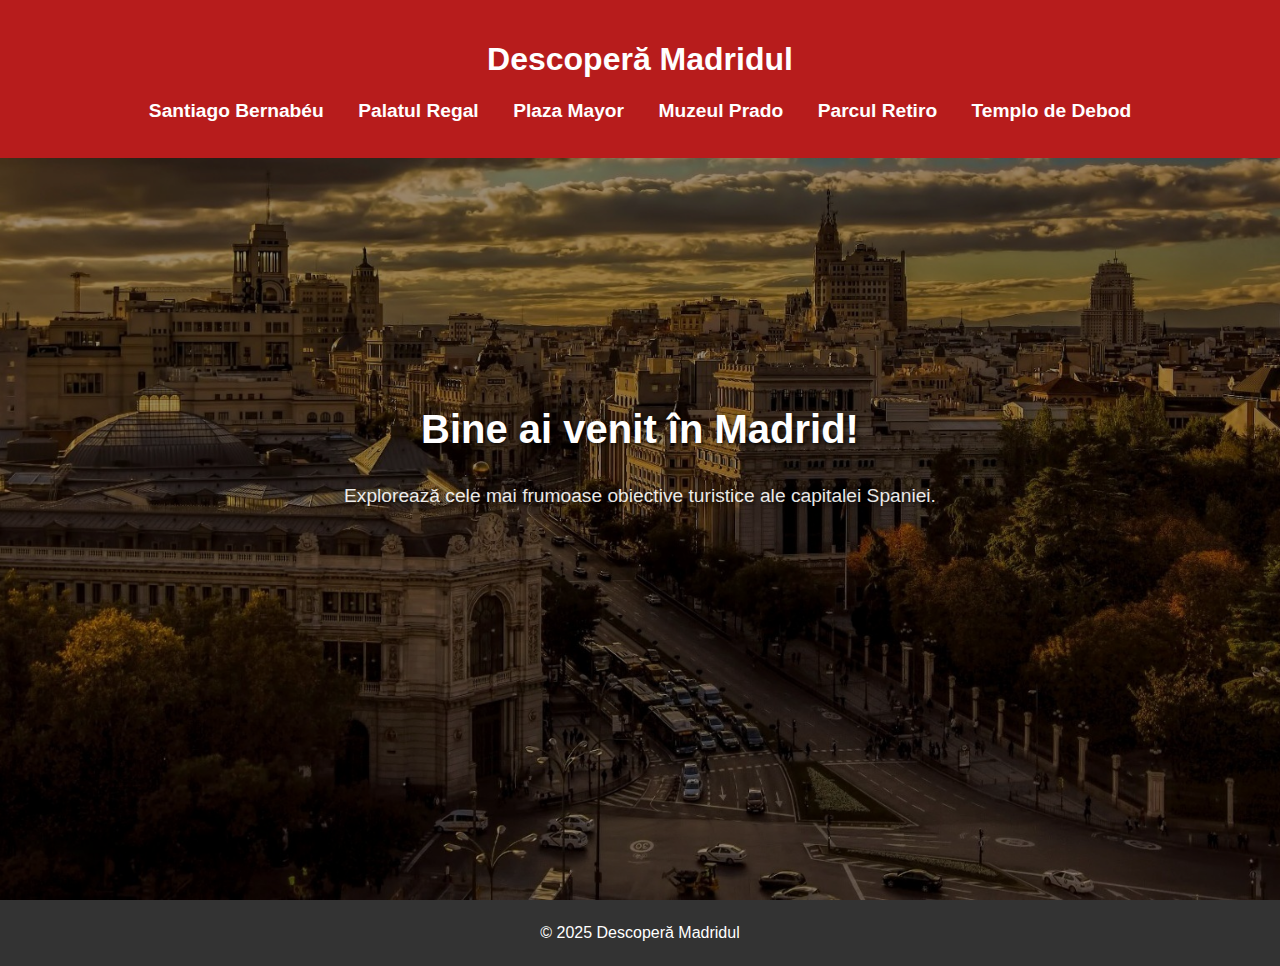
<file: index.html>
<!-- index.html -->
<!DOCTYPE html>
<html lang="ro">
<head>
    <meta charset="UTF-8">
    <meta name="viewport" content="width=device-width, initial-scale=1.0">
    <title>Descoperă Madridul</title>
    <link rel="stylesheet" href="style.css">
    <script defer src="script.js"></script>
</head>
<body>
    <header>
        <div class="container">
            <h1 class="fade-in">Descoperă Madridul</h1>
            <nav>
                <ul>
                    <li><a href="santiago_bernabeu.html" class="nav-link">Santiago Bernabéu</a></li>
                    <li><a href="palatul_regal.html" class="nav-link">Palatul Regal</a></li>
                    <li><a href="plaza_mayor.html" class="nav-link">Plaza Mayor</a></li>
                    <li><a href="museo_prado.html" class="nav-link">Muzeul Prado</a></li>
                    <li><a href="parcul_retiro.html" class="nav-link">Parcul Retiro</a></li>
                    <li><a href="templo_de_debod.html" class="nav-link">Templo de Debod</a></li>
                </ul>
            </nav>
        </div>
    </header>
    <section class="hero slide-in">
        <div class="container">
            <h2 class="hero-title">Bine ai venit în Madrid!</h2>
            <p class="hero-text">Explorează cele mai frumoase obiective turistice ale capitalei Spaniei.</p>
        </div>
    </section>
    <footer>
        <div class="container fade-in">
            <p>&copy; 2025 Descoperă Madridul</p>
        </div>
    </footer>
</body>
</html>
</file>
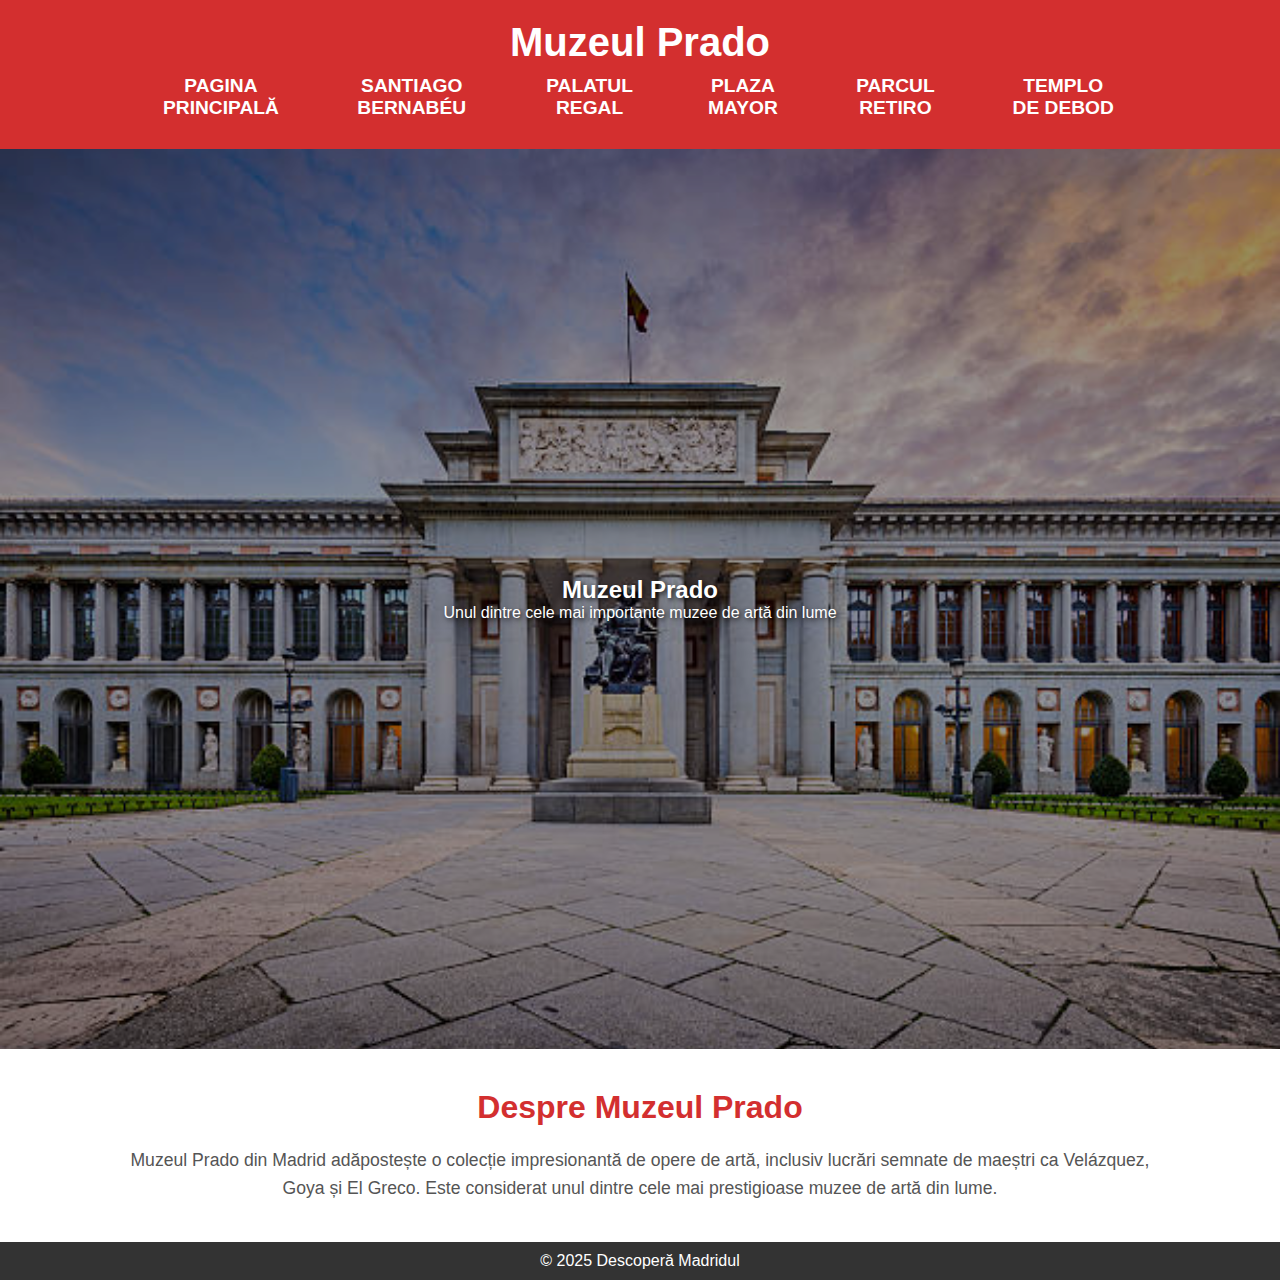
<file: museo_prado.html>
<!DOCTYPE html>
<html lang="ro">
<head>
    <meta charset="UTF-8">
    <meta name="viewport" content="width=device-width, initial-scale=1.0">
    <title>Muzeul Prado</title>
    <link rel="stylesheet" href="museo_prado.css">
</head>
<body>
    <header>
        <div class="container">
            <h1>Muzeul Prado</h1>
            <nav>
                <ul>
                    <li><a href="index.html">Pagina principală</a></li>
                    <li><a href="santiago_bernabeu.html">Santiago Bernabéu</a></li>
                    <li><a href="palatul_regal.html">Palatul Regal</a></li>
                    <li><a href="plaza_mayor.html">Plaza Mayor</a></li>
                    <li><a href="parcul_retiro.html">Parcul Retiro</a></li>
                    <li><a href="templo_de_debod.html">Templo de Debod</a></li>
                </ul>
            </nav>
        </div>
    </header>

    <section class="hero">
        <div class="container">
            <h2>Muzeul Prado</h2>
            <p>Unul dintre cele mai importante muzee de artă din lume</p>
        </div>
    </section>

    <section class="info">
        <div class="container">
            <h3>Despre Muzeul Prado</h3>
            <p>Muzeul Prado din Madrid adăpostește o colecție impresionantă de opere de artă, inclusiv lucrări semnate de maeștri ca Velázquez, Goya și El Greco. Este considerat unul dintre cele mai prestigioase muzee de artă din lume.</p>
        </div>
    </section>

    <footer>
        <p>&copy; 2025 Descoperă Madridul</p>
    </footer>
</body>
</html>
</file>
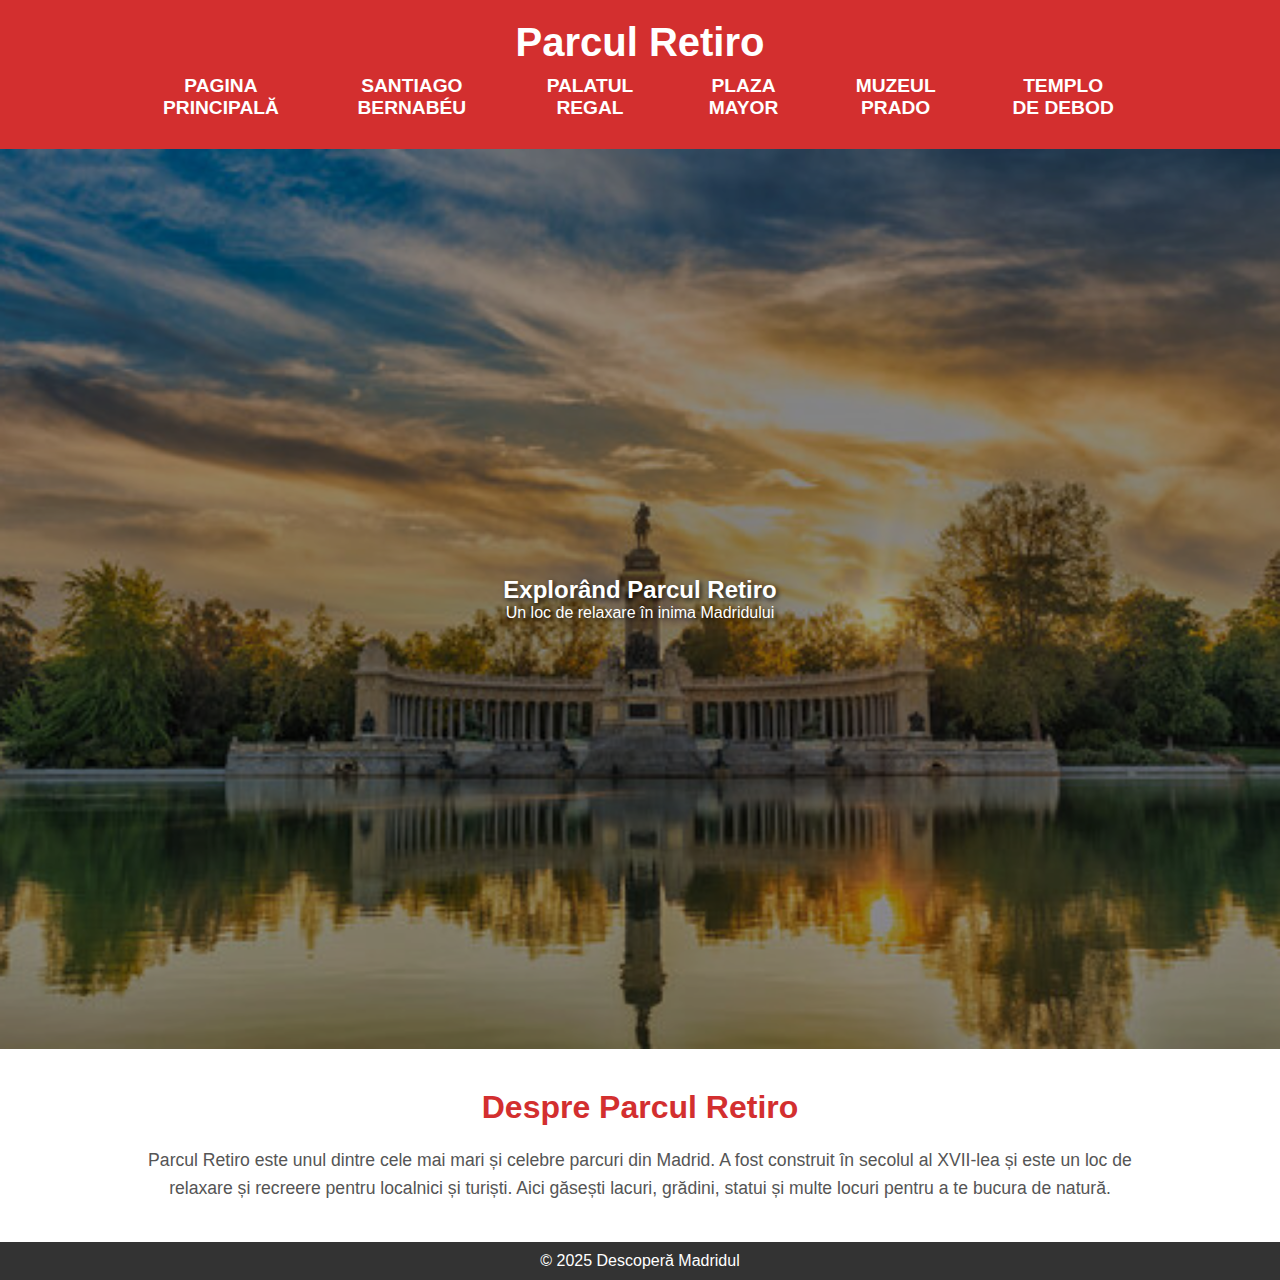
<file: parcul_retiro.html>
<!DOCTYPE html>
<html lang="ro">
<head>
    <meta charset="UTF-8">
    <meta name="viewport" content="width=device-width, initial-scale=1.0">
    <title>Parcul Retiro</title>
    <link rel="stylesheet" href="parcul_retiro.css">
</head>
<body>
    <header>
        <div class="container">
            <h1>Parcul Retiro</h1>
            <nav>
                <ul>
                    <li><a href="index.html">Pagina principală</a></li>
                    <li><a href="santiago_bernabeu.html">Santiago Bernabéu</a></li>
                    <li><a href="palatul_regal.html">Palatul Regal</a></li>
                    <li><a href="plaza_mayor.html">Plaza Mayor</a></li>
                    <li><a href="museo_prado.html">Muzeul Prado</a></li>
                    <li><a href="templo_de_debod.html">Templo de Debod</a></li>
                </ul>
            </nav>
        </div>
    </header>

    <section class="hero">
        <div class="container">
            <h2>Explorând Parcul Retiro</h2>
            <p>Un loc de relaxare în inima Madridului</p>
        </div>
    </section>

    <section class="info">
        <div class="container">
            <h3>Despre Parcul Retiro</h3>
            <p>Parcul Retiro este unul dintre cele mai mari și celebre parcuri din Madrid. A fost construit în secolul al XVII-lea și este un loc de relaxare și recreere pentru localnici și turiști. Aici găsești lacuri, grădini, statui și multe locuri pentru a te bucura de natură.</p>
        </div>
    </section>

    <footer>
        <p>&copy; 2025 Descoperă Madridul</p>
    </footer>
</body>
</html>
</file>
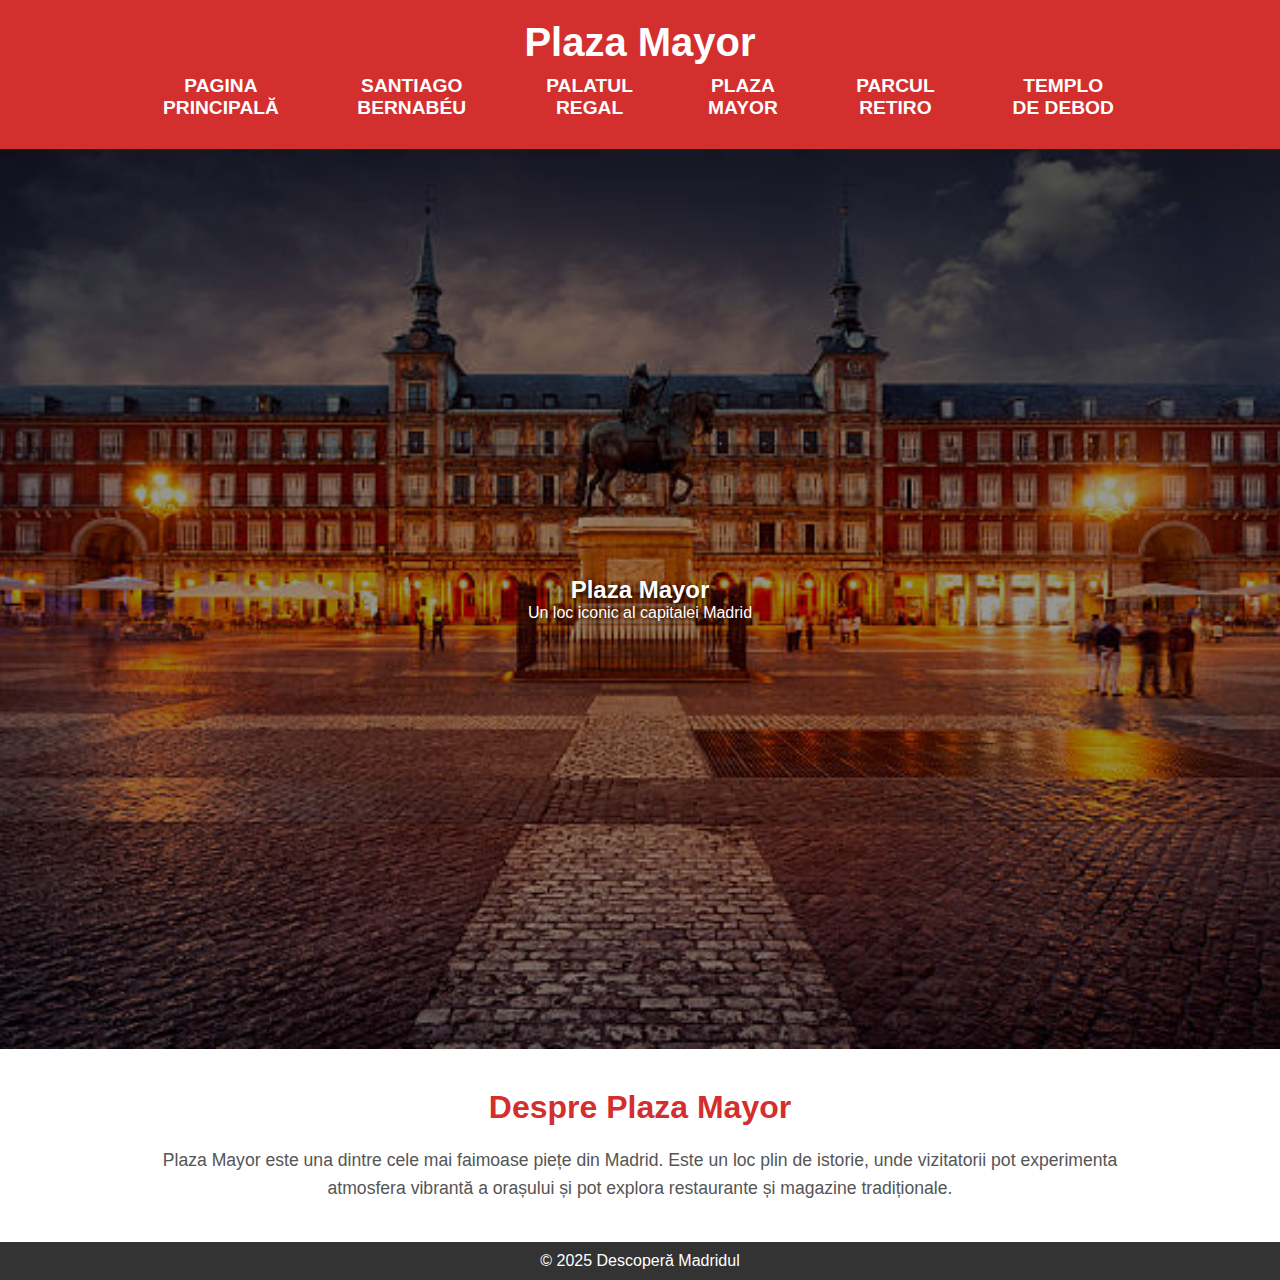
<file: plaza_mayor.html>
<!DOCTYPE html>
<html lang="ro">
<head>
    <meta charset="UTF-8">
    <meta name="viewport" content="width=device-width, initial-scale=1.0">
    <title>Plaza Mayor</title>
    <link rel="stylesheet" href="plaza_mayor.css">
</head>
<body>
    <header>
        <div class="container">
            <h1>Plaza Mayor</h1>
            <nav>
                <ul>
                    <li><a href="index.html">Pagina principală</a></li>
                    <li><a href="santiago_bernabeu.html">Santiago Bernabéu</a></li>
                    <li><a href="palatul_regal.html">Palatul Regal</a></li>
                    <li><a href="plaza_mayor.html">Plaza Mayor</a></li>
                    <li><a href="parcul_retiro.html">Parcul Retiro</a></li>
                    <li><a href="templo_de_debod.html">Templo de Debod</a></li>
                </ul>
            </nav>
        </div>
    </header>

    <section class="hero">
        <div class="container">
            <h2>Plaza Mayor</h2>
            <p>Un loc iconic al capitalei Madrid</p>
        </div>
    </section>

    <section class="info">
        <div class="container">
            <h3>Despre Plaza Mayor</h3>
            <p>Plaza Mayor este una dintre cele mai faimoase piețe din Madrid. Este un loc plin de istorie, unde vizitatorii pot experimenta atmosfera vibrantă a orașului și pot explora restaurante și magazine tradiționale.</p>
        </div>
    </section>

    <footer>
        <p>&copy; 2025 Descoperă Madridul</p>
    </footer>
</body>
</html>
</file>
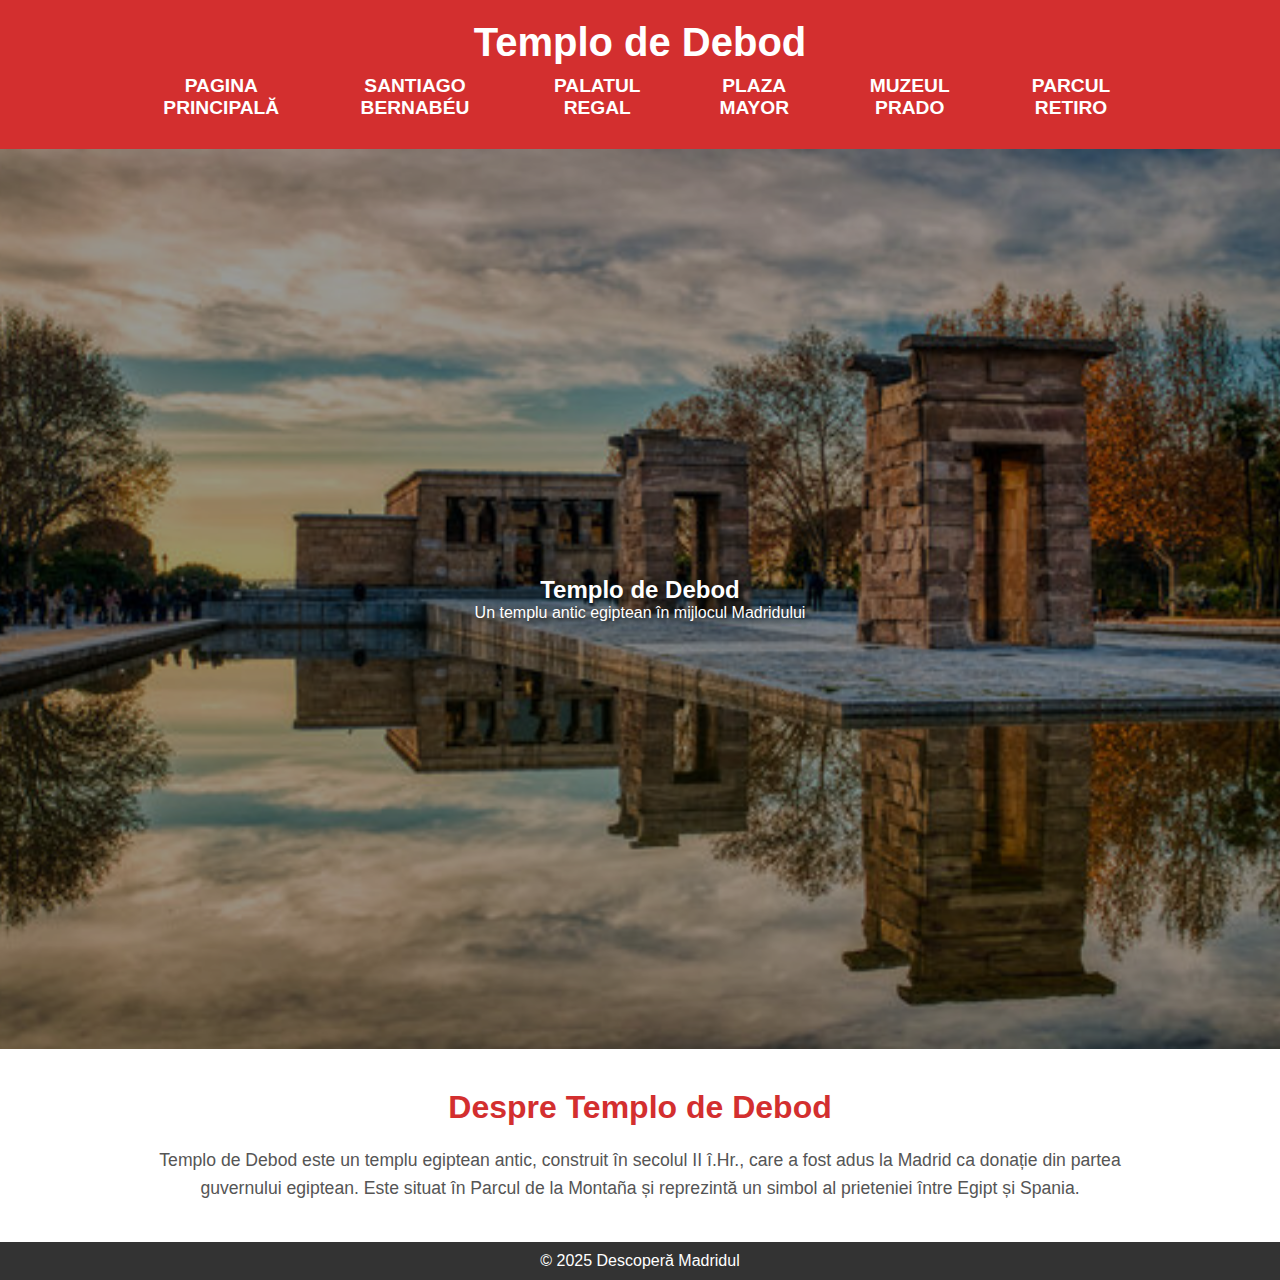
<file: templo_de_debod.html>
<!DOCTYPE html>
<html lang="ro">
<head>
    <meta charset="UTF-8">
    <meta name="viewport" content="width=device-width, initial-scale=1.0">
    <title>Templo de Debod</title>
    <link rel="stylesheet" href="templo_de_debod.css">
</head>
<body>
    <header>
        <div class="container">
            <h1>Templo de Debod</h1>
            <nav>
                <ul>
                    <li><a href="index.html">Pagina principală</a></li>
                    <li><a href="santiago_bernabeu.html">Santiago Bernabéu</a></li>
                    <li><a href="palatul_regal.html">Palatul Regal</a></li>
                    <li><a href="plaza_mayor.html">Plaza Mayor</a></li>
                    <li><a href="museo_prado.html">Muzeul Prado</a></li>
                    <li><a href="parcul_retiro.html">Parcul Retiro</a></li>
                </ul>
            </nav>
        </div>
    </header>

    <section class="hero">
        <div class="container">
            <h2>Templo de Debod</h2>
            <p>Un templu antic egiptean în mijlocul Madridului</p>
        </div>
    </section>

    <section class="info">
        <div class="container">
            <h3>Despre Templo de Debod</h3>
            <p>Templo de Debod este un templu egiptean antic, construit în secolul II î.Hr., care a fost adus la Madrid ca donație din partea guvernului egiptean. Este situat în Parcul de la Montaña și reprezintă un simbol al prieteniei între Egipt și Spania.</p>
        </div>
    </section>

    <footer>
        <p>&copy; 2025 Descoperă Madridul</p>
    </footer>
</body>
</html>
</file>
<file: style.css>
body {
    font-family: Arial, sans-serif;
    margin: 0;
    padding: 0;
    background-color: #f4f4f4;
    color: #333;
    display: flex;
    flex-direction: column;
    min-height: 100vh; /* Asigură că întreaga pagină ocupă înălțimea ecranului */
}

.container {
    width: 80%;
    margin: auto;
    text-align: center;
}

header {
    background-color: #D32F2F;
    color: white;
    padding: 20px 0;
    z-index: 10; /* Asigură că header-ul rămâne deasupra imaginii */
    position: absolute; /* Îl pune deasupra imaginii */
    top: 0;
    left: 0;
    width: 100%;
    text-align: center;
}

nav ul {
    list-style: none;
    padding: 0;
}

nav ul li {
    display: inline;
    margin: 0 15px;
}

nav ul li a {
    color: white;
    text-decoration: none;
    font-size: 1.2rem;
    font-weight: bold;
    transition: color 0.3s ease;
}

nav ul li a:hover {
    color: #FFD700;
}

.hero {
    background: url('images/fundal_madrid.jpg') center/cover no-repeat;
    height: 100vh; /* Imaginea va ocupa toată înălțimea ecranului */
    display: flex;
    justify-content: center;
    align-items: center;
    color: white;
    text-shadow: 2px 2px 10px rgba(0, 0, 0, 0.8);
    opacity: 0;
    animation: fadeIn 1.5s forwards, slideIn 1s ease-in-out;
    position: relative; /* Permite altor elemente să fie plasate deasupra imaginii */
}


.hero-title {
    font-size: 2.5rem;
    font-weight: bold;
}

.hero-text {
    font-size: 1.2rem;
    opacity: 0.9;
}

footer {
    background-color: #333;
    color: white;
    text-align: center;
    padding: 8px 0;
    margin-top: auto; /* Asigură că footer-ul rămâne la partea de jos */
    width: 100%;
}
@keyframes fadeIn {
    from { opacity: 0; }
    to { opacity: 1; }
}

@keyframes slideIn {
    from { transform: translateY(-50px); opacity: 0; }
    to { transform: translateY(0); opacity: 1; }
}

.fade-in {
    animation: fadeIn 1.5s ease-in-out;
}

.slide-in {
    animation: slideIn 1s ease-in-out;
}

.nav-link {
    position: relative;
    transition: color 0.3s ease-in-out;
}

.nav-link::after {
    content: '';
    position: absolute;
    width: 0;
    height: 2px;
    bottom: -5px;
    left: 50%;
    background: #FFD700;
    transition: width 0.3s ease-in-out, left 0.3s ease-in-out;
}

.nav-link:hover {
    color: #FFD700;
}

.nav-link:hover::after {
    width: 100%;
    left: 0;
}
/* Pagina principală - Hero */
.hero {
    background: url('images/fundal_madrid.jpg') center/cover no-repeat;
    height: 100vh; /* Imaginea va ocupa întreaga înălțime a paginii */
    display: flex;
    justify-content: center;
    align-items: center;
    color: white;
    text-shadow: 2px 2px 10px rgba(0, 0, 0, 0.8);
    opacity: 1; /* Asigură-te că imaginea rămâne complet vizibilă */
    transition: opacity 1s ease-in-out; /* Poți adăuga o tranziție ușoară pentru efecte de apăsare, dacă vrei */
}

.hero::before {
    content: '';
    position: absolute;
    top: 0;
    left: 0;
    width: 100%;
    height: 100%;
    background: rgba(0, 0, 0, 0.4); /* Semitransparent, întunecă imaginea */
    z-index: 1; /* Asigură că este sub text */
}
.hero h2, .hero p {
    position: relative; /* Asigură că textul este deasupra imaginii */
    z-index: 2; /* Asigură că textul este deasupra suprapunerii */
    text-shadow: 2px 2px 5px rgba(0, 0, 0, 0.8); /* Adăugăm umbră la text pentru contrast */
}
.hero-title {
    font-size: 2.5rem;
    font-weight: bold;
}

.hero-text {
    font-size: 1.2rem;
    opacity: 0.9;
}
</file>
<file: museo_prado.css>
/* Resetare CSS pentru uniformitate */
* {
    margin: 0;
    padding: 0;
    box-sizing: border-box;
}

/* Stiluri globale */
body {
    font-family: Arial, sans-serif;
    background-color: #f4f4f4;
    color: #333;
}

/* Container pentru centrare și aliniere */
.container {
    width: 80%;
    margin: auto;
    text-align: center;
}

/* Header */
header {
    background-color: #D32F2F;
    color: white;
    padding: 20px 0;
}

header h1 {
    font-size: 2.5rem;
}

/* Navigația */
nav ul {
    list-style: none;
    padding: 0;
    display: flex;
    justify-content: center;
}

nav ul li {
    margin: 0 20px;
}

nav ul li a {
    color: white;
    text-decoration: none;
    font-size: 1.2rem;
    text-transform: uppercase;
    font-weight: bold;
    padding: 10px 15px;
    display: inline-block;
    position: relative;
    transition: color 0.3s, transform 0.3s;
}

/* Efect hover pentru linkuri */
nav ul li a::before {
    content: '';
    position: absolute;
    width: 100%;
    height: 3px;
    background-color: #FFEB3B;
    left: 0;
    bottom: -5px;
    transform: scaleX(0);
    transform-origin: bottom right;
}

/* Efectul la hover */
nav ul li a:hover {
    color: #FFEB3B; /* Schimbă culoarea textului în galben */
    transform: scale(1.1); /* Mică mărire la hover */
}

nav ul li a:hover::before {
    transform: scaleX(1); /* Efectul de linie galbenă care apare */
    transform-origin: bottom left;
}

/* Secțiunea Hero */
.hero {
    background: url('images/museo_prado.jpg') center/cover no-repeat;
    height: 100vh;
    display: flex;
    justify-content: center;
    align-items: center;
    color: white;
    position: relative;
}

.hero::before {
    content: '';
    position: absolute;
    top: 0;
    left: 0;
    width: 100%;
    height: 100%;
    background: rgba(0, 0, 0, 0.4);
    z-index: 1;
}

.hero h2, .hero p {
    position: relative;
    z-index: 2;
    animation: slideIn 1.5s ease-out forwards;
    text-shadow: 2px 2px 5px rgba(0, 0, 0, 0.8);  /* Adăugăm umbră la text */
}

/* Animație de intrare pentru titluri */
@keyframes slideIn {
    0% {
        transform: translateY(50px);
        opacity: 0;
    }
    100% {
        transform: translateY(0);
        opacity: 1;
    }
}

/* Secțiunea Info */
.info {
    background-color: #fff;
    padding: 40px 0;
}

.info h3 {
    margin-bottom: 20px;
    font-size: 2rem;
    color: #D32F2F;
    animation: fadeIn 1s ease-out forwards;
}

.info p {
    font-size: 1.1rem;
    line-height: 1.6;
    color: #555;
    animation: fadeIn 1s ease-out forwards;
}

/* Animație de intrare pentru secțiunea de informații */
@keyframes fadeIn {
    0% {
        opacity: 0;
    }
    100% {
        opacity: 1;
    }
}

/* Footer */
footer {
    background-color: #333;
    color: white;
    text-align: center;
    padding: 10px 0;
}

/* Animație de fade-in pentru pagina completă */
.museo-prado-page {
    opacity: 0;
    animation: fadeIn 1s forwards;
}

@keyframes fadeIn {
    0% {
        opacity: 0;
    }
    100% {
        opacity: 1;
    }
}
</file>
<file: parcul_retiro.css>
/* Resetare CSS pentru uniformitate */
* {
    margin: 0;
    padding: 0;
    box-sizing: border-box;
}

/* Stiluri globale */
body {
    font-family: Arial, sans-serif;
    background-color: #f4f4f4;
    color: #333;
}

/* Container pentru centrare și aliniere */
.container {
    width: 80%;
    margin: auto;
    text-align: center;
}

/* Header */
header {
    background-color: #D32F2F;
    color: white;
    padding: 20px 0;
}

header h1 {
    font-size: 2.5rem;
}

/* Navigația */
nav ul {
    list-style: none;
    padding: 0;
    display: flex;
    justify-content: center;
}

nav ul li {
    margin: 0 20px;
}

nav ul li a {
    color: white;
    text-decoration: none;
    font-size: 1.2rem;
    text-transform: uppercase;
    font-weight: bold;
    padding: 10px 15px;
    display: inline-block;
    position: relative;
    transition: color 0.3s, transform 0.3s;
}

/* Efect hover pentru linkuri */
nav ul li a::before {
    content: '';
    position: absolute;
    width: 100%;
    height: 3px;
    background-color: #FFEB3B;
    left: 0;
    bottom: -5px;
    transform: scaleX(0);
    transform-origin: bottom right;
}

/* Efectul la hover */
nav ul li a:hover {
    color: #FFEB3B; /* Schimbă culoarea textului în galben */
    transform: scale(1.1); /* Mică mărire la hover */
}

nav ul li a:hover::before {
    transform: scaleX(1); /* Efectul de linie galbenă care apare */
    transform-origin: bottom left;
}

/* Secțiunea Hero */
.hero {
    background: url('images/parcul_retiro.jpg') center/cover no-repeat;
    height: 100vh;
    display: flex;
    justify-content: center;
    align-items: center;
    color: white;
    position: relative;
}

.hero::before {
    content: '';
    position: absolute;
    top: 0;
    left: 0;
    width: 100%;
    height: 100%;
    background: rgba(0, 0, 0, 0.4);
    z-index: 1;
}

.hero h2, .hero p {
    position: relative;
    z-index: 2;
    animation: slideIn 1.5s ease-out forwards;
    text-shadow: 2px 2px 5px rgba(0, 0, 0, 0.8);  /* Adăugăm umbră la text */
}

/* Animație de intrare pentru titluri */
@keyframes slideIn {
    0% {
        transform: translateY(50px);
        opacity: 0;
    }
    100% {
        transform: translateY(0);
        opacity: 1;
    }
}

/* Secțiunea Info */
.info {
    background-color: #fff;
    padding: 40px 0;
}

.info h3 {
    margin-bottom: 20px;
    font-size: 2rem;
    color: #D32F2F;
    animation: fadeIn 1s ease-out forwards;
}

.info p {
    font-size: 1.1rem;
    line-height: 1.6;
    color: #555;
    animation: fadeIn 1s ease-out forwards;
}

/* Animație de intrare pentru secțiunea de informații */
@keyframes fadeIn {
    0% {
        opacity: 0;
    }
    100% {
        opacity: 1;
    }
}

/* Footer */
footer {
    background-color: #333;
    color: white;
    text-align: center;
    padding: 10px 0;
}

/* Animație de fade-in pentru pagina completă */
.parcul-retiro-page {
    opacity: 0;
    animation: fadeIn 1s forwards;
}

@keyframes fadeIn {
    0% {
        opacity: 0;
    }
    100% {
        opacity: 1;
    }
}
</file>
<file: plaza_mayor.css>
/* Resetare CSS pentru uniformitate */
* {
    margin: 0;
    padding: 0;
    box-sizing: border-box;
}

/* Stiluri globale */
body {
    font-family: Arial, sans-serif;
    background-color: #f4f4f4;
    color: #333;
}

/* Container pentru centrare și aliniere */
.container {
    width: 80%;
    margin: auto;
    text-align: center;
}

/* Header */
header {
    background-color: #D32F2F;
    color: white;
    padding: 20px 0;
}

header h1 {
    font-size: 2.5rem;
}

/* Navigația */
nav ul {
    list-style: none;
    padding: 0;
    display: flex;
    justify-content: center;
}

nav ul li {
    margin: 0 20px;
}

nav ul li a {
    color: white;
    text-decoration: none;
    font-size: 1.2rem;
    text-transform: uppercase;
    font-weight: bold;
    padding: 10px 15px;
    display: inline-block;
    position: relative;
    transition: color 0.3s, transform 0.3s;
}

/* Efect hover pentru linkuri */
nav ul li a::before {
    content: '';
    position: absolute;
    width: 100%;
    height: 3px;
    background-color: #FFEB3B;
    left: 0;
    bottom: -5px;
    transform: scaleX(0);
    transform-origin: bottom right;
}

/* Efectul la hover */
nav ul li a:hover {
    color: #FFEB3B; /* Schimbă culoarea textului în galben */
    transform: scale(1.1); /* Mică mărire la hover */
}

nav ul li a:hover::before {
    transform: scaleX(1); /* Efectul de linie galbenă care apare */
    transform-origin: bottom left;
}

/* Secțiunea Hero */
.hero {
    background: url('images/plaza_mayor.jpg') center/cover no-repeat;
    height: 100vh;
    display: flex;
    justify-content: center;
    align-items: center;
    color: white;
    position: relative;
}

.hero::before {
    content: '';
    position: absolute;
    top: 0;
    left: 0;
    width: 100%;
    height: 100%;
    background: rgba(0, 0, 0, 0.4);
    z-index: 1;
}

.hero h2, .hero p {
    position: relative;
    z-index: 2;
    animation: slideIn 1.5s ease-out forwards;
    text-shadow: 2px 2px 5px rgba(0, 0, 0, 0.8);  /* Adăugăm umbră la text */
}

/* Animație de intrare pentru titluri */
@keyframes slideIn {
    0% {
        transform: translateY(50px);
        opacity: 0;
    }
    100% {
        transform: translateY(0);
        opacity: 1;
    }
}

/* Secțiunea Info */
.info {
    background-color: #fff;
    padding: 40px 0;
}

.info h3 {
    margin-bottom: 20px;
    font-size: 2rem;
    color: #D32F2F;
    animation: fadeIn 1s ease-out forwards;
}

.info p {
    font-size: 1.1rem;
    line-height: 1.6;
    color: #555;
    animation: fadeIn 1s ease-out forwards;
}

/* Animație de intrare pentru secțiunea de informații */
@keyframes fadeIn {
    0% {
        opacity: 0;
    }
    100% {
        opacity: 1;
    }
}

/* Footer */
footer {
    background-color: #333;
    color: white;
    text-align: center;
    padding: 10px 0;
}

/* Animație de fade-in pentru pagina completă */
.plaza-mayor-page {
    opacity: 0;
    animation: fadeIn 1s forwards;
}

@keyframes fadeIn {
    0% {
        opacity: 0;
    }
    100% {
        opacity: 1;
    }
}
</file>
<file: templo_de_debod.css>
/* Resetare CSS pentru uniformitate */
* {
    margin: 0;
    padding: 0;
    box-sizing: border-box;
}

/* Stiluri globale */
body {
    font-family: Arial, sans-serif;
    background-color: #f4f4f4;
    color: #333;
}

/* Container pentru centrare și aliniere */
.container {
    width: 80%;
    margin: auto;
    text-align: center;
}

/* Header */
header {
    background-color: #D32F2F;
    color: white;
    padding: 20px 0;
}

header h1 {
    font-size: 2.5rem;
}

/* Navigația */
nav ul {
    list-style: none;
    padding: 0;
    display: flex;
    justify-content: center;
}

nav ul li {
    margin: 0 20px;
}

nav ul li a {
    color: white;
    text-decoration: none;
    font-size: 1.2rem;
    text-transform: uppercase;
    font-weight: bold;
    padding: 10px 15px;
    display: inline-block;
    position: relative;
    transition: color 0.3s, transform 0.3s;
}

/* Efect hover pentru linkuri */
nav ul li a::before {
    content: '';
    position: absolute;
    width: 100%;
    height: 3px;
    background-color: #FFEB3B;
    left: 0;
    bottom: -5px;
    transform: scaleX(0);
    transform-origin: bottom right;
}

/* Efectul la hover */
nav ul li a:hover {
    color: #FFEB3B; /* Schimbă culoarea textului în galben */
    transform: scale(1.1); /* Mică mărire la hover */
}

nav ul li a:hover::before {
    transform: scaleX(1); /* Efectul de linie galbenă care apare */
    transform-origin: bottom left;
}

/* Secțiunea Hero */
.hero {
    background: url('images/templo_de_debod.jpg') center/cover no-repeat;
    height: 100vh;
    display: flex;
    justify-content: center;
    align-items: center;
    color: white;
    position: relative;
}

.hero::before {
    content: '';
    position: absolute;
    top: 0;
    left: 0;
    width: 100%;
    height: 100%;
    background: rgba(0, 0, 0, 0.4);
    z-index: 1;
}

.hero h2, .hero p {
    position: relative;
    z-index: 2;
    animation: slideIn 1.5s ease-out forwards;
    text-shadow: 2px 2px 5px rgba(0, 0, 0, 0.8);  /* Adăugăm umbră la text */
}

/* Animație de intrare pentru titluri */
@keyframes slideIn {
    0% {
        transform: translateY(50px);
        opacity: 0;
    }
    100% {
        transform: translateY(0);
        opacity: 1;
    }
}

/* Secțiunea Info */
.info {
    background-color: #fff;
    padding: 40px 0;
}

.info h3 {
    margin-bottom: 20px;
    font-size: 2rem;
    color: #D32F2F;
    animation: fadeIn 1s ease-out forwards;
}

.info p {
    font-size: 1.1rem;
    line-height: 1.6;
    color: #555;
    animation: fadeIn 1s ease-out forwards;
}

/* Animație de intrare pentru secțiunea de informații */
@keyframes fadeIn {
    0% {
        opacity: 0;
    }
    100% {
        opacity: 1;
    }
}

/* Footer */
footer {
    background-color: #333;
    color: white;
    text-align: center;
    padding: 10px 0;
}

/* Animație de fade-in pentru pagina completă */
.templo-de-debod-page {
    opacity: 0;
    animation: fadeIn 1s forwards;
}

@keyframes fadeIn {
    0% {
        opacity: 0;
    }
    100% {
        opacity: 1;
    }
}
</file>
